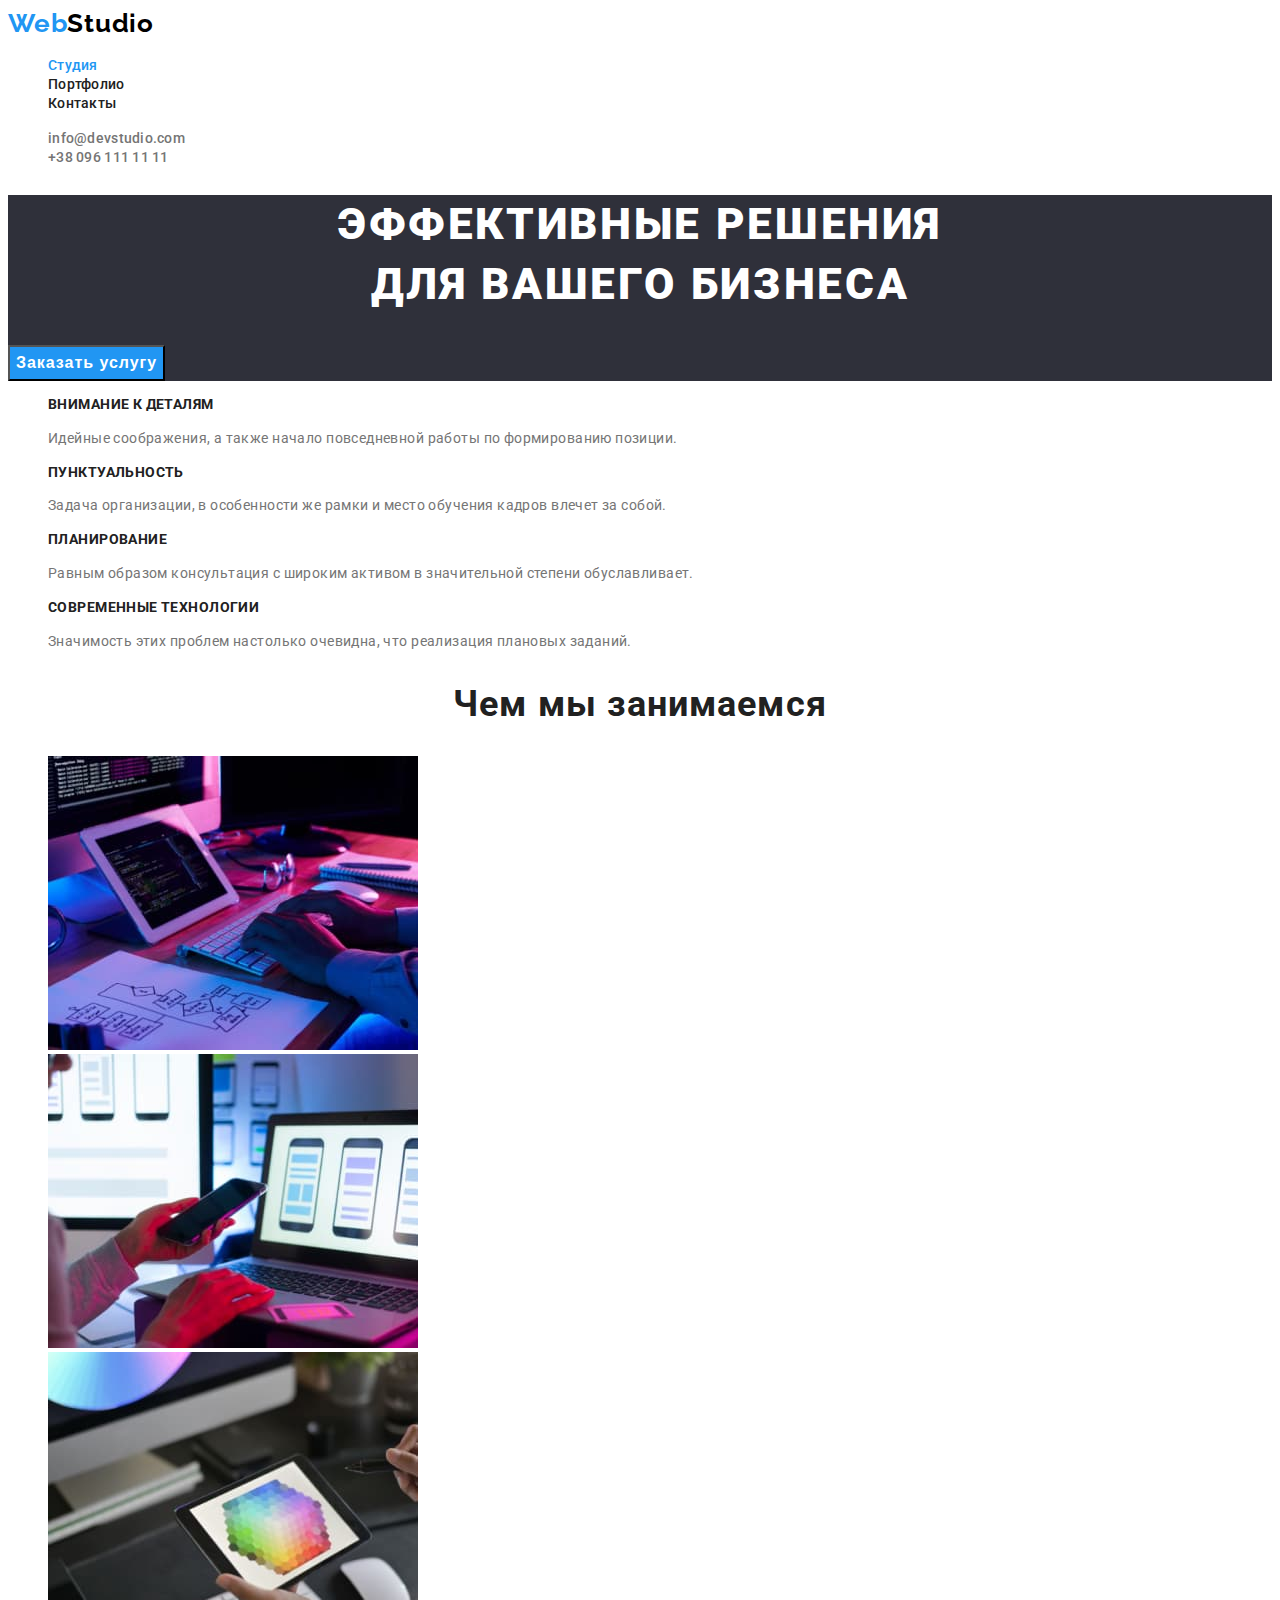
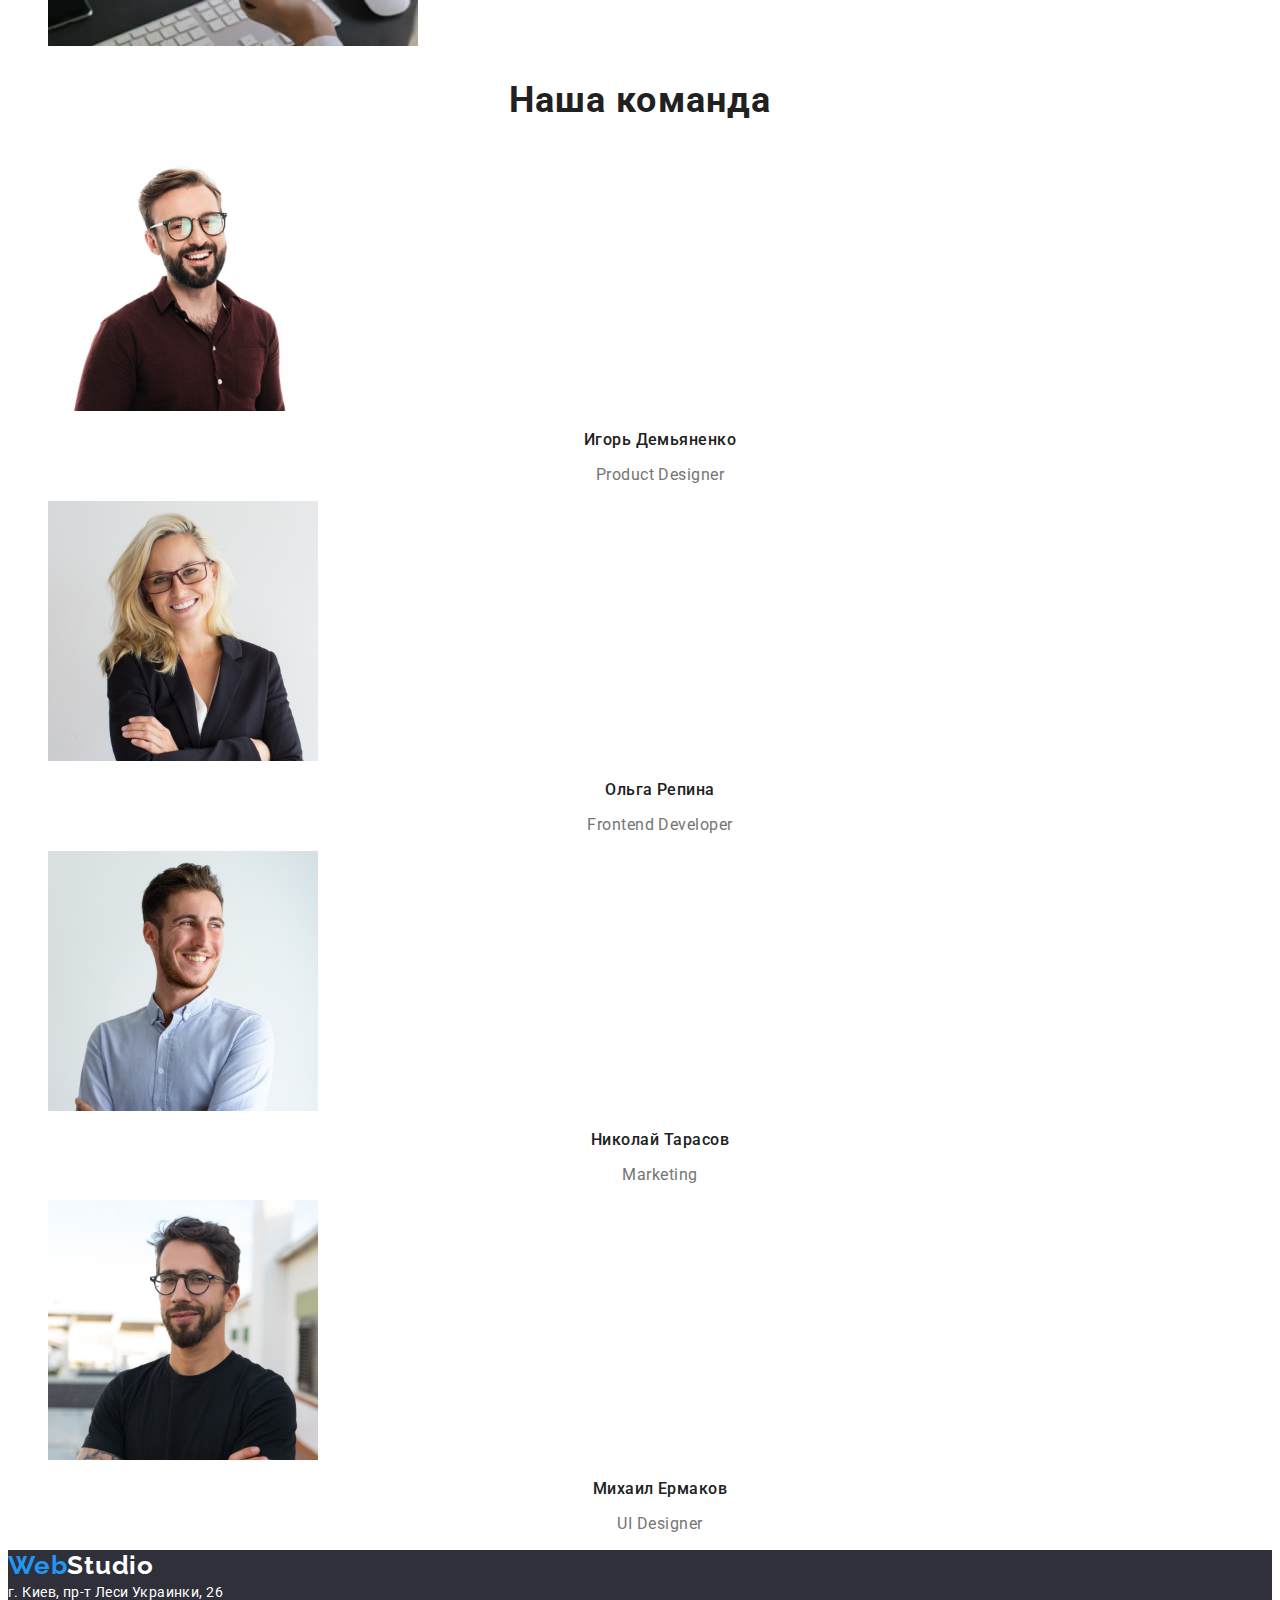
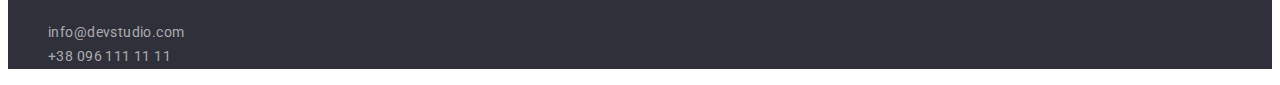
<file: index.html>
<!DOCTYPE html>
<html lang="ru">
  <head>
    <meta charset="UTF-8" />
    <meta http-equiv="X-UA-Compatible" content="IE=edge" />
    <meta name="viewport" content="width=device-width, initial-scale=1.0" />
    <link rel="preconnect" href="https://fonts.googleapis.com" />
    <link rel="preconnect" href="https://fonts.gstatic.com" crossorigin />
    <link
      href="https://fonts.googleapis.com/css2?family=Raleway:wght@700&family=Roboto:wght@400;500;700;900&display=swap"
      rel="stylesheet"
    />
    <link rel="stylesheet" href="./CSS/styles.css" />
    <title>Студия</title>
  </head>
  <body>
    <header class="header">
      <nav class="header-navigation">
        <a href="./index.html" class="header-logo link"
          >Web<span>Studio</span></a
        >
        <ul class="header-list list">
          <li class="header-item">
            <a href="./index.html" class="header-link link current">Студия</a>
          </li>
          <li class="header-item">
            <a href="./portfolio.html" class="header-link link">Портфолио</a>
          </li>
          <li class="header-item">
            <a href="#" class="header-link link">Контакты</a>
          </li>
        </ul>
      </nav>
      <ul class="header-list list">
        <li class="header-item-mail">
          <a href="mailto:info@devstudio.com" class="header-mail link"
            >info@devstudio.com</a
          >
        </li>
        <li class="header-item-tel">
          <a href="tel:+380961111111" class="header-tel link"
            >+38 096 111 11 11</a
          >
        </li>
      </ul>
    </header>
    <main>
      <section class="hero">
        <h1 class="hero-title">
          Эффективные решения <br />
          для вашего бизнеса
        </h1>
        <button type="button" class="hero-btn">Заказать услугу</button>
      </section>
      <section class="about">
        <ul class="about-list list">
          <li class="about-item">
            <h3 class="about-item-title">Внимание к деталям</h3>
            <p class="about-item-text">
              Идейные соображения, а также начало повседневной работы по
              формированию позиции.
            </p>
          </li>
          <li class="about-item">
            <h3 class="about-item-title">Пунктуальность</h3>
            <p class="about-item-text">
              Задача организации, в особенности же рамки и место обучения кадров
              влечет за собой.
            </p>
          </li>
          <li class="about-item">
            <h3 class="about-item-title">Планирование</h3>
            <p class="about-item-text">
              Равным образом консультация с широким активом в значительной
              степени обуславливает.
            </p>
          </li>
          <li class="about-item">
            <h3 class="about-item-title">Современные технологии</h3>
            <p class="about-item-text">
              Значимость этих проблем настолько очевидна, что реализация
              плановых заданий.
            </p>
          </li>
        </ul>
      </section>
      <section class="work">
        <h2 class="work-title">Чем мы занимаемся</h2>
        <ul class="work-list list">
          <li class="work-item">
            <img
              src="./images/img-1.jpg"
              alt="Чем мы занимаемся-1"
              width="370"
            />
          </li>
          <li class="work-item">
            <img
              src="./images/img-2.jpg"
              alt="Чем мы занимаемся-2"
              width="370"
            />
          </li>
          <li class="work-item">
            <img
              src="./images/img-3.jpg"
              alt="Чем мы занимаемся-3"
              width="370"
            />
          </li>
        </ul>
      </section>
      <section class="team">
        <h2 class="team-title">Наша команда</h2>
        <ul class="team-list list">
          <li class="team-item">
            <img src="./images/img-4.jpg" alt="Наша команда-1" width="270" />
            <h3 class="team-item-title">Игорь Демьяненко</h3>
            <p lang="en" class="team-text">Product Designer</p>
          </li>
          <li class="team-item">
            <img src="./images/img-5.jpg" alt="Наша команда-2" width="270" />
            <h3 class="team-item-title">Ольга Репина</h3>
            <p lang="en" class="team-text">Frontend Developer</p>
          </li>
          <li class="team-item">
            <img src="./images/img-6.jpg" alt="Наша команда-3" width="270" />
            <h3 class="team-item-title">Николай Тарасов</h3>
            <p lang="en" class="team-text">Marketing</p>
          </li>
          <li class="team-item">
            <img src="./images/img-7.jpg" alt="Наша команда-4" width="270" />
            <h3 class="team-item-title">Михаил Ермаков</h3>
            <p lang="en" class="team-text">UI Designer</p>
          </li>
        </ul>
      </section>
    </main>
    <footer class="footer">
      <a href="./index.html" class="footer-logo link">Web<span>Studio</span></a>
      <address>
        <a
          href="https://goo.gl/maps/hStME4ANwM8PFaBL6"
          target="_blank"
          rel="noopener noreferrer nofollow"
          class="footer-address link"
          >г. Киев, пр-т Леси Украинки, 26</a
        >
        <ul class="footer-list list">
          <li class="footer-item-mail">
            <a href="mailto:info@devstudio.com" class="footer-mail link"
              >info@devstudio.com</a
            >
          </li>
          <li class="footer-item-tel">
            <a href="tel:+380961111111" class="footer-tel link"
              >+38 096 111 11 11</a
            >
          </li>
        </ul>
      </address>
    </footer>
  </body>
</html>
</file>
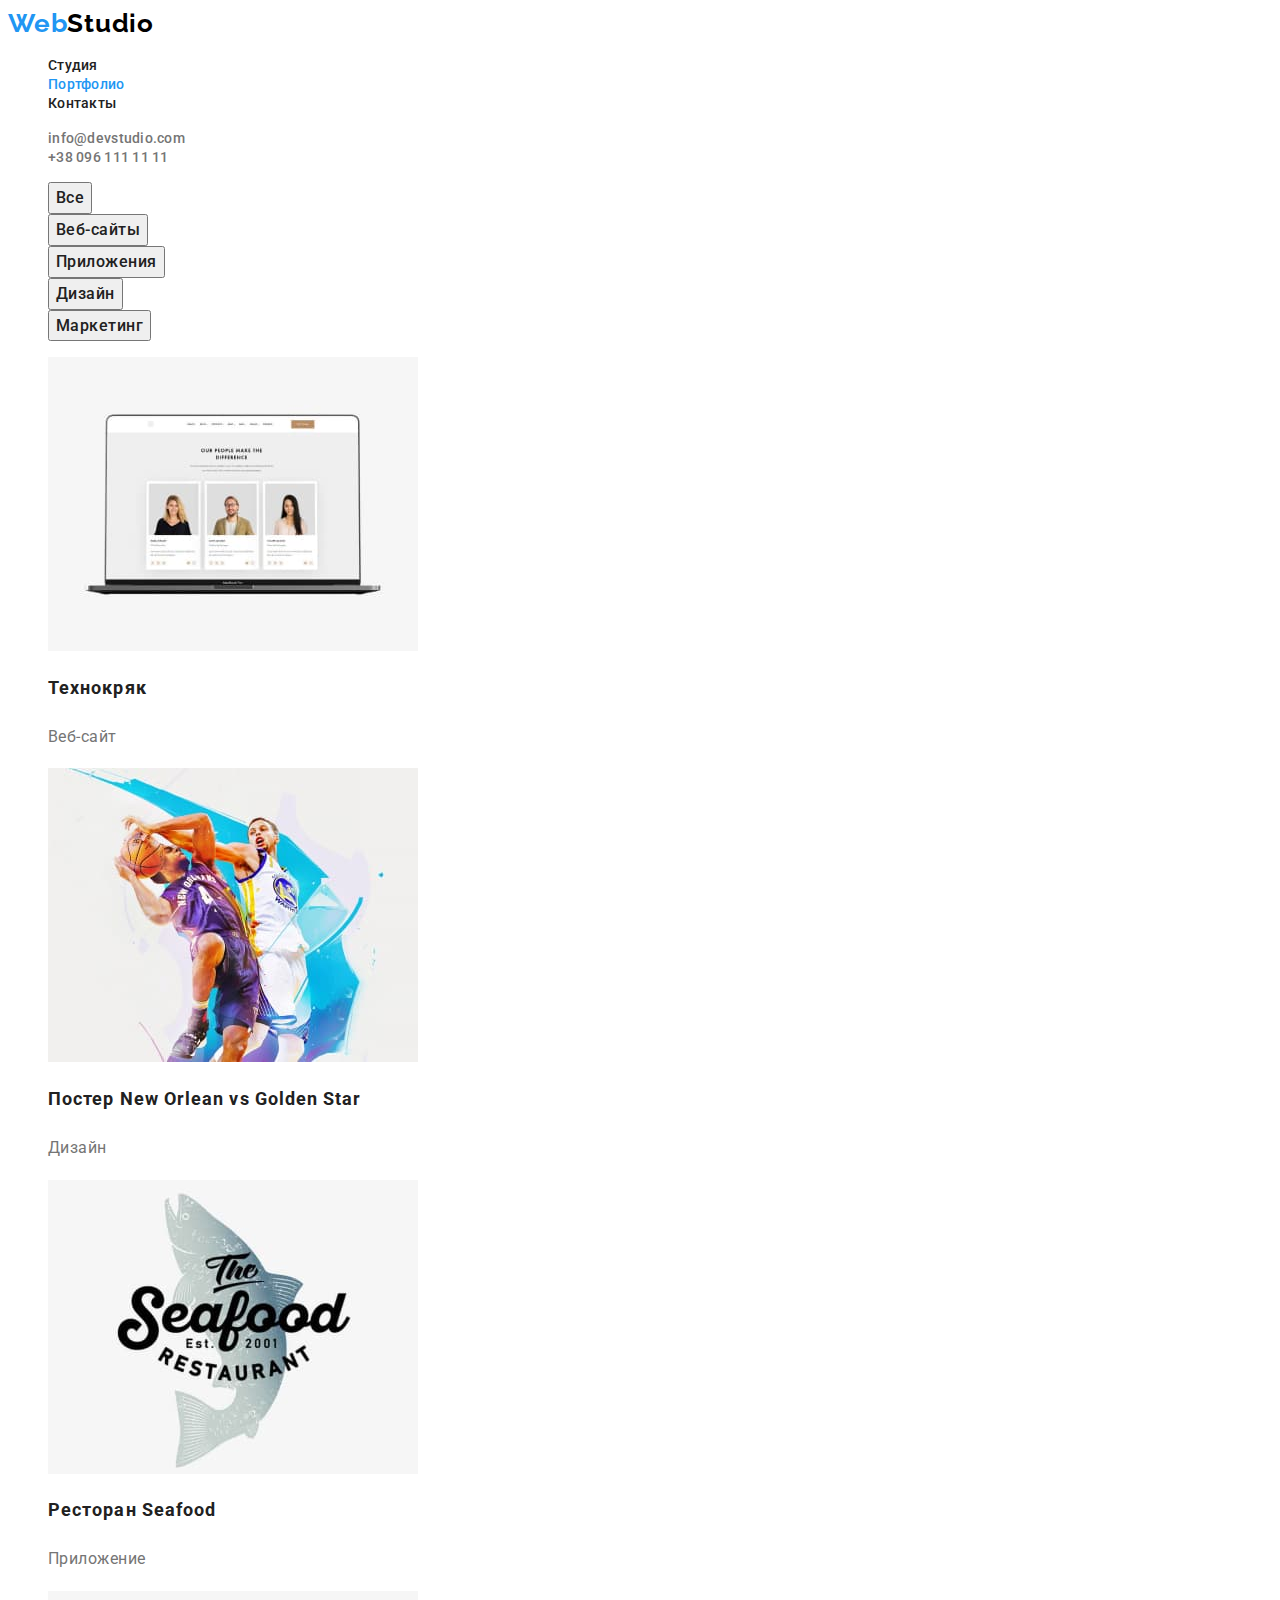
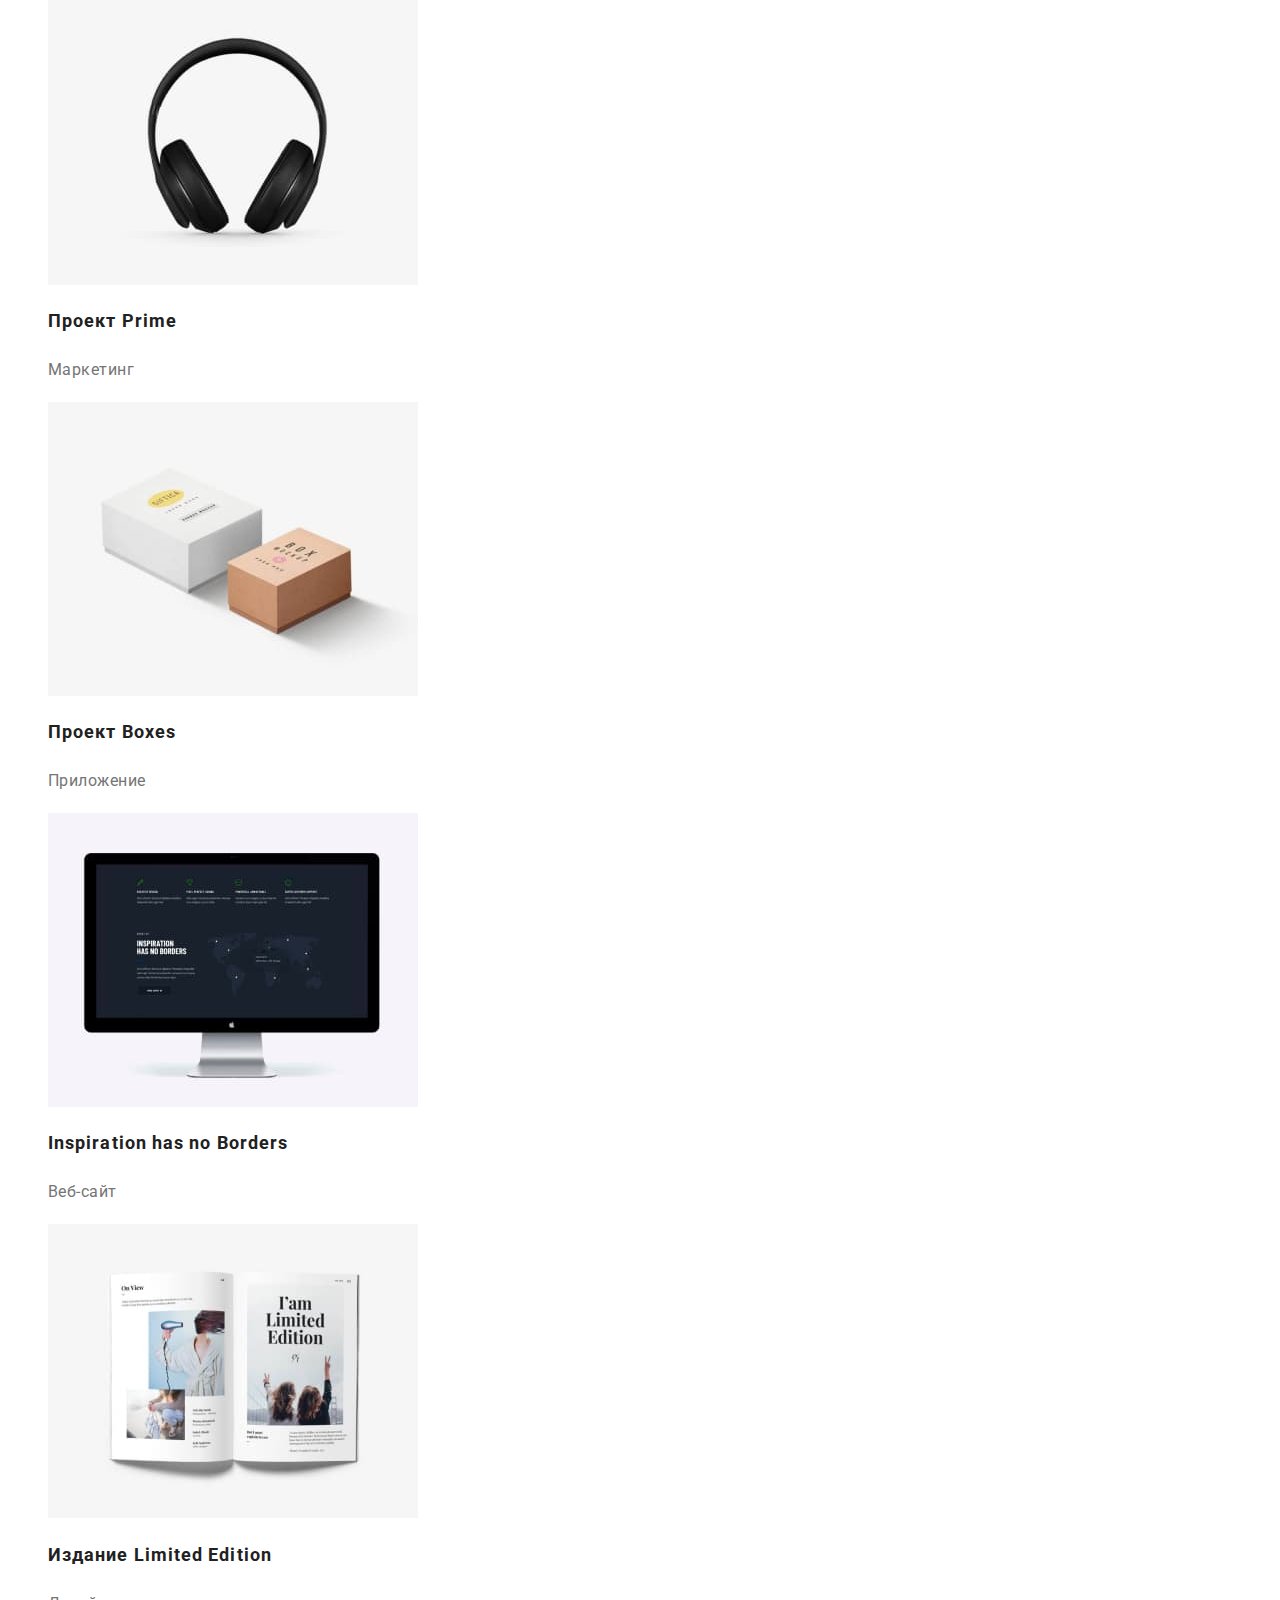
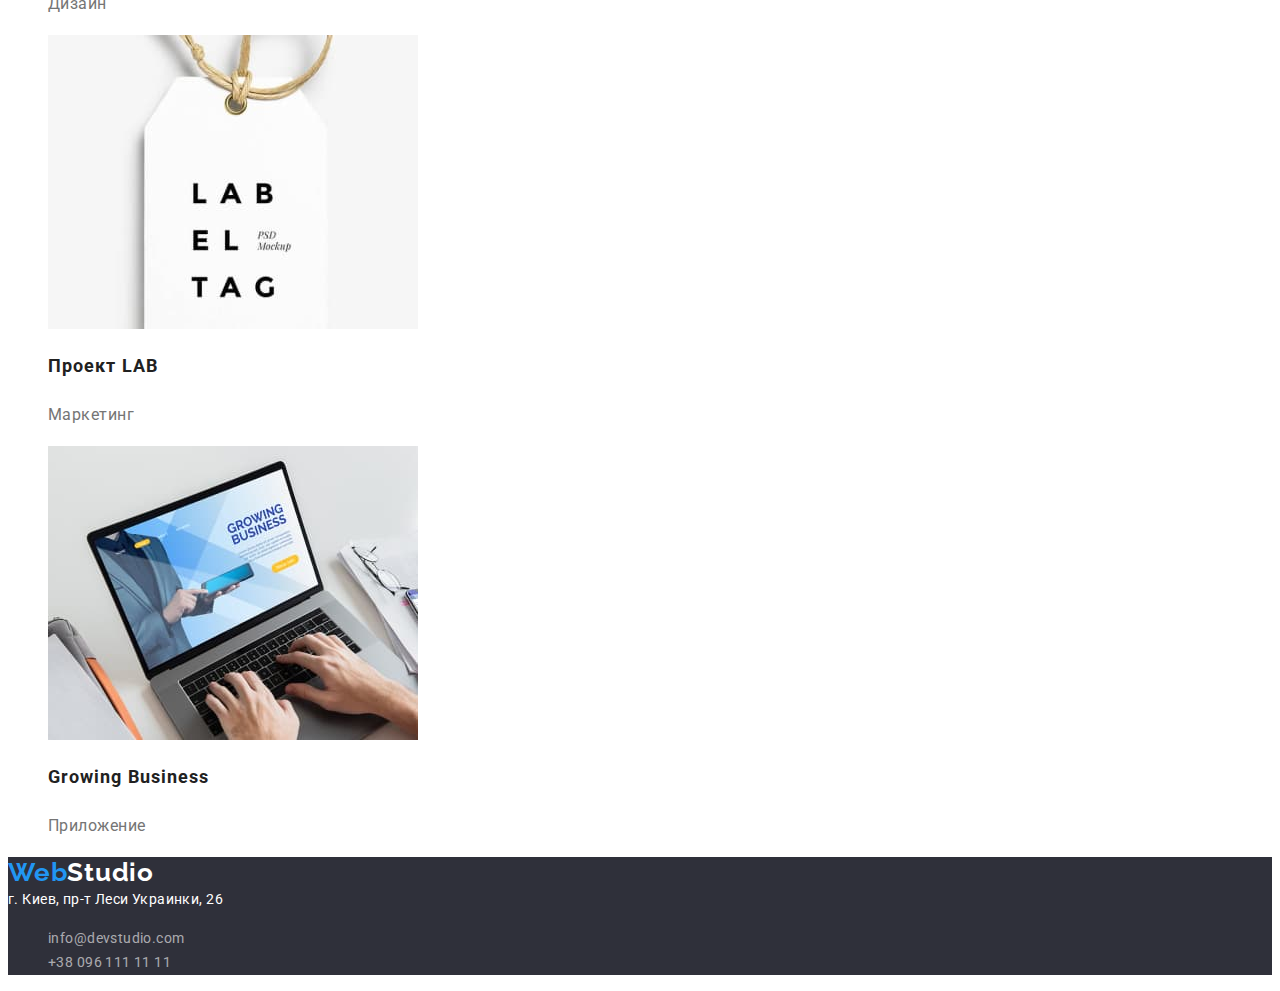
<file: portfolio.html>
<!DOCTYPE html>
<html lang="ru">
  <head>
    <meta charset="UTF-8" />
    <meta http-equiv="X-UA-Compatible" content="IE=edge" />
    <meta name="viewport" content="width=device-width, initial-scale=1.0" />
    <link rel="preconnect" href="https://fonts.googleapis.com" />
    <link rel="preconnect" href="https://fonts.gstatic.com" crossorigin />
    <link
      href="https://fonts.googleapis.com/css2?family=Raleway:wght@700&family=Roboto:wght@400;500;700;900&display=swap"
      rel="stylesheet"
    />
    <link rel="stylesheet" href="./CSS/styles.css" />
    <title>Студия</title>
  </head>
  <body>
    <header class="header">
      <nav class="header-navigation">
        <a href="./index.html" class="header-logo link"
          >Web<span>Studio</span></a
        >
        <ul class="header-list list">
          <li class="header-item">
            <a href="./index.html" class="header-link link">Студия</a>
          </li>
          <li class="header-item">
            <a href="./portfolio.html" class="header-link link current"
              >Портфолио</a
            >
          </li>
          <li class="header-item">
            <a href="#" class="header-link link">Контакты</a>
          </li>
        </ul>
      </nav>
      <ul class="header-list list">
        <li class="header-item-mail">
          <a href="mailto:info@devstudio.com" class="header-mail link"
            >info@devstudio.com</a
          >
        </li>
        <li class="header-item-tel">
          <a href="tel:+380961111111" class="header-tel link"
            >+38 096 111 11 11</a
          >
        </li>
      </ul>
    </header>
    <main>
      <section class="portfolio">
        <ul class="portfolio-btn-list list">
          <li class="portfolio-btn-item">
            <button type="button" class="btn-item">Все</button>
          </li>
          <li class="portfolio-btn-item">
            <button type="button" class="btn-item">Веб-сайты</button>
          </li>
          <li class="portfolio-btn-item">
            <button type="button" class="btn-item">Приложения</button>
          </li>
          <li class="portfolio-btn-item">
            <button type="button" class="btn-item">Дизайн</button>
          </li>
          <li class="portfolio-btn-item">
            <button type="button" class="btn-item">Маркетинг</button>
          </li>
        </ul>
        <h1 class="visually-hidden">Портфолио</h1>
        <ul class="portfolio-list list">
          <li class="portfolio-item">
            <img src="./images/portfolio-tehno.jpg" alt="" width="370" />
            <h2 class="portfolio-item-title">Технокряк</h2>
            <p class="portfolio-item-text">Веб-сайт</p>
          </li>
          <li class="portfolio-item">
            <img src="./images/portfolio-basketboll.jpg" alt="" width="370" />
            <h2 class="portfolio-item-title">
              Постер New Orlean vs Golden Star
            </h2>
            <p class="portfolio-item-text">Дизайн</p>
          </li>
          <li class="portfolio-item">
            <img src="./images/portfolio-seafood.jpg" alt="" width="370" />
            <h2 class="portfolio-item-title">Ресторан Seafood</h2>
            <p class="portfolio-item-text">Приложение</p>
          </li>
          <li class="portfolio-item">
            <img src="./images/portfolio-prime.jpg" alt="" width="370" />
            <h2 class="portfolio-item-title">Проект Prime</h2>
            <p class="portfolio-item-text">Маркетинг</p>
          </li>
          <li class="portfolio-item">
            <img src="./images/portfolio-boxes.jpg" alt="" width="370" />
            <h2 class="portfolio-item-title">Проект Boxes</h2>
            <p class="portfolio-item-text">Приложение</p>
          </li>
          <li class="portfolio-item">
            <img src="./images/portfolio-pc.jpg" alt="" width="370" />
            <h2 class="portfolio-item-title">Inspiration has no Borders</h2>
            <p class="portfolio-item-text">Веб-сайт</p>
          </li>
          <li class="portfolio-item">
            <img src="./images/portfolio-book.jpg" alt="" width="370" />
            <h2 class="portfolio-item-title">Издание Limited Edition</h2>
            <p class="portfolio-item-text">Дизайн</p>
          </li>
          <li class="portfolio-item">
            <img src="./images/portfolio-lab.jpg" alt="" width="370" />
            <h2 class="portfolio-item-title">Проект LAB</h2>
            <p class="portfolio-item-text">Маркетинг</p>
          </li>
          <li class="portfolio-item">
            <img src="./images/portfolio-noutbook.jpg" alt="" width="370" />
            <h2 class="portfolio-item-title">Growing Business</h2>
            <p class="portfolio-item-text">Приложение</p>
          </li>
        </ul>
      </section>
    </main>
    <footer class="footer">
      <a href="./index.html" class="footer-logo link">Web<span>Studio</span></a>
      <address>
        <a
          href="https://goo.gl/maps/hStME4ANwM8PFaBL6"
          target="_blank"
          rel="noopener noreferrer nofollow"
          class="footer-address link"
          >г. Киев, пр-т Леси Украинки, 26</a
        >
        <ul class="footer-list list">
          <li class="footer-item-mail">
            <a href="mailto:info@devstudio.com" class="footer-mail link"
              >info@devstudio.com</a
            >
          </li>
          <li class="footer-item-tel">
            <a href="tel:+380961111111" class="footer-tel link"
              >+38 096 111 11 11</a
            >
          </li>
        </ul>
      </address>
    </footer>
  </body>
</html>
</file>
<file: CSS/styles.css>
:root {
  --hero-title-color: #ffffff;
  --work-title-color: #212121;
  --team-title-color: #212121;
  --hero-btn-color: #ffffff;
  --portfolio-btn-color: #212121;
}

body {
  font-family: "Roboto", sans-serif;
}

.link {
  text-decoration: none;
  color: black;
}

.list {
  list-style: none;
}

.visually-hidden {
  position: absolute;
  white-space: nowrap;
  width: 1px;
  height: 1px;
  overflow: hidden;
  border: 0;
  padding: 0;
  clip: rect(0 0 0 0);
  clip-path: inset(50%);
  margin: -1px;
}

/* ---------------------HEADER-------------------------*/

.header .header-link.link.current {
  color: #2196f3;
}

.header-logo {
  font-family: "Raleway";
  font-weight: 700;
  font-size: 26px;
  line-height: 1.19;
  letter-spacing: 0.03em;
  color: #2196f3;
}

.header-logo span {
  color: black;
}

.header-link {
  font-family: "Roboto", sans-serif;
  font-weight: 500;
  font-size: 14px;
  line-height: 1.14;
  letter-spacing: 0.02em;
  color: #212121;
}

.header-link:hover,
.header-link:focus {
  color: #2196f3;
}

.header-tel,
.header-mail {
  font-weight: 500;
  font-size: 14px;
  line-height: 1.14;
  letter-spacing: 0.02em;
  color: #757575;
}

.header-tel:hover,
.header-tel:focus {
  color: #2196f3;
}

.header-mail:hover,
.header-mail:focus {
  color: #2196f3;
}

/* ---------------------HERO-------------------------*/

.hero-title {
  font-weight: 900;
  font-size: 44px;
  line-height: 1.36;
  text-align: center;
  letter-spacing: 0.06em;
  text-transform: uppercase;
  color: var(--hero-title-color);
}

.hero-btn {
  font-weight: 700;
  font-size: 16px;
  line-height: 1.88;
  display: flex;
  align-items: center;
  text-align: center;
  letter-spacing: 0.06em;
  color: #ffffff;
  background: #2196f3;
  cursor: pointer;
}

.hero {
  background-color: #2f303a;
}

/* ---------------------ABOUT-------------------------*/

.about-item-title {
  font-weight: 700;
  font-size: 14px;
  line-height: 1.14;
  letter-spacing: 0.03em;
  text-transform: uppercase;
  color: #212121;
}

.about-item-text {
  font-size: 14px;
  line-height: 1.71;
  letter-spacing: 0.03em;
  color: #757575;
}
/* ---------------------WORK-------------------------*/

.work-title {
  font-weight: 700;
  font-size: 36px;
  line-height: 1.16;
  text-align: center;
  letter-spacing: 0.03em;
  color: var(--work-title-color);
}

/* ---------------------TEAM-------------------------*/

.team-title {
  font-weight: 700;
  font-size: 36px;
  line-height: 1.16;
  text-align: center;
  letter-spacing: 0.03em;
  color: var(--team-title-color);
}

.team-item-title {
  font-weight: 500;
  font-size: 16px;
  line-height: 1.18;
  text-align: center;
  letter-spacing: 0.03em;
  color: #212121;
}

.team-text {
  font-size: 16px;
  line-height: 1.18;
  text-align: center;
  letter-spacing: 0.03em;
  color: #757575;
}
/* ---------------------FOOTER-------------------------*/

.footer {
  background-color: #2f303a;
}

.footer-logo {
  font-family: "Raleway";
  font-weight: 700;
  font-size: 26px;
  line-height: 1.19;
  letter-spacing: 0.03em;
  color: #2196f3;
}

.footer-logo span {
  color: #ffffff;
}

.footer-address {
  font-style: normal;
  font-size: 14px;
  line-height: 1.71;
  letter-spacing: 0.03em;
  color: #ffffff;
}

.footer-tel,
.footer-mail {
  font-style: normal;
  font-size: 14px;
  line-height: 1.71;
  letter-spacing: 0.03em;
  color: rgba(255, 255, 255, 0.6);
}

.footer-tel:hover,
.footer-tel:focus {
  color: #2196f3;
}

.footer-mail:hover,
.footer-mail:focus {
  color: #2196f3;
}

/* ---------------------PORTFOLIO-------------------------*/

.btn-item {
  font-family: "Roboto";
  font-weight: 500;
  font-size: 16px;
  line-height: 1.62;
  text-align: center;
  letter-spacing: 0.03em;
  color: var(--portfolio-btn-color);
  cursor: pointer;
}

.btn-item:hover,
.btn-item:focus {
  background: #2196f3;
}

.portfolio-item-title {
  font-weight: 700;
  font-size: 18px;
  line-height: 2;
  letter-spacing: 0.06em;
  color: #212121;
}

.portfolio-item-text {
  font-size: 16px;
  line-height: 1.88;
  letter-spacing: 0.03em;
  color: #757575;
}
</file>
